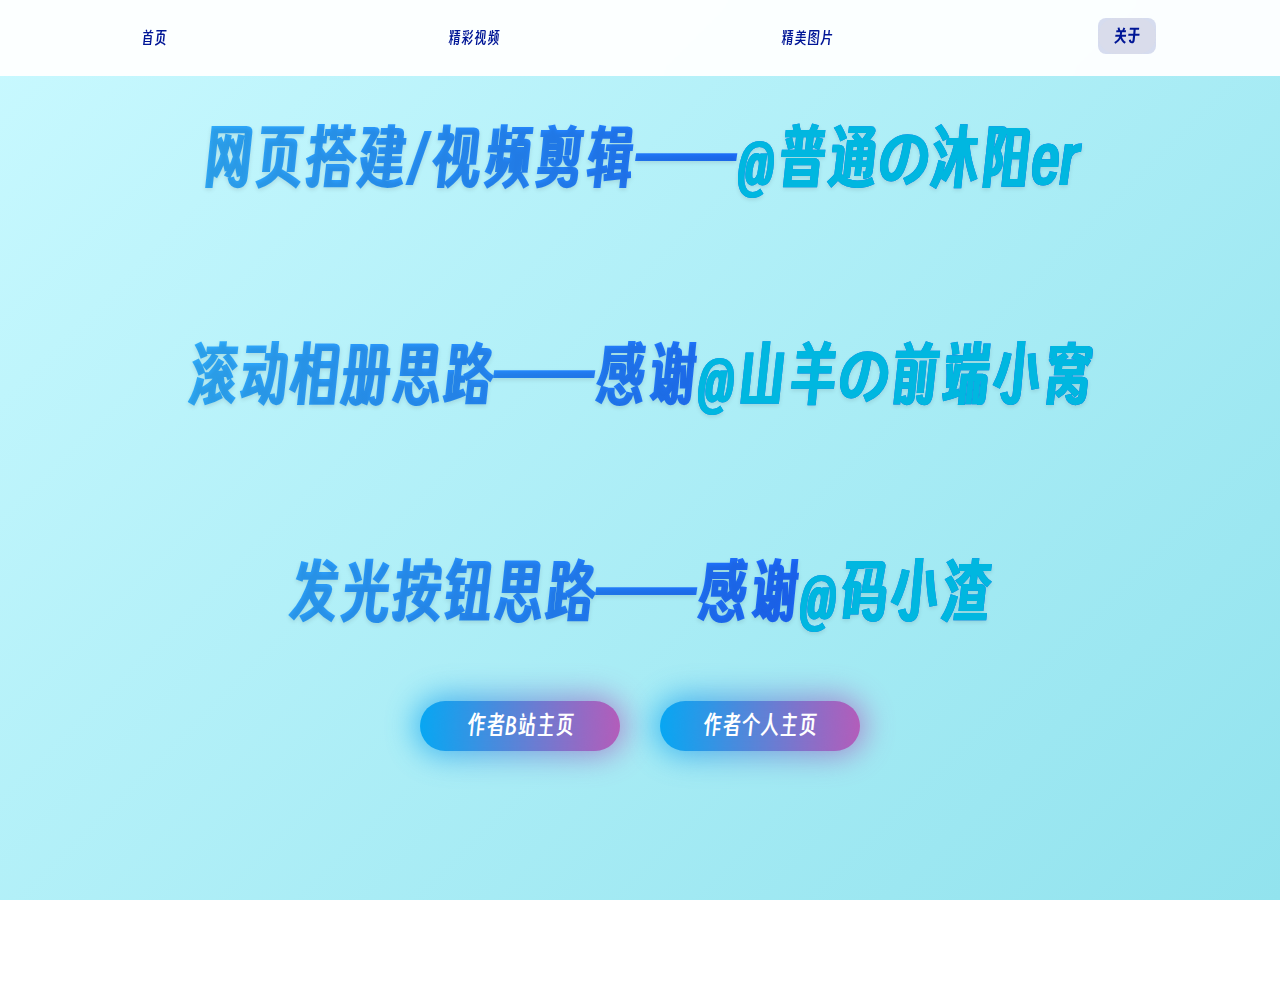
<file: about.html>
<!DOCTYPE html>
<html>
<head>
    <meta charset="UTF-8" />
    <meta name="viewport" content="width=device-width, initial-scale=1.0">
    <title>六年六班黄山行 · 关于</title>
    <link rel="stylesheet" href="style.css">

</head>
<body>
    <!-- 顶部菜单栏 -->
    <nav class="navbar">
        <a class="nav-item" href="index.html">首页</a>
        <a class="nav-item" href="video.html">精彩视频</a>
        <a class="nav-item" href="photos.html">精美图片</a>
        <a class="nav-item" href="about.html">关于</a>
    </nav>

    <!-- 主标题 -->
    <h1 class="main-title">网页搭建/视频剪辑——<a href="https://chinadragon123.github.io" class="link">@普通の沐阳er</a></h1>
    <h1 class="main-title">滚动相册思路——感谢<a href="https://space.bilibili.com/266664645" class="link">@山羊の前端小窝</a></h1>
    <h1 class="main-title">发光按钮思路——感谢<a href="https://space.bilibili.com/546914255" class="link">@码小渣</a></h1>

    <!-- 按钮 -->
     <div class="button-container">
        <a href="https://space.bilibili.com/698468026" class="button">作者B站主页</a>
        <a href="https://chinadragon123.github.io" class="button">作者个人主页</a>
    </div>

    <div id="landscapeTip" class="landscape-tip">
        建议使用横屏浏览以获得最佳体验
        <span class="close-tip">✖</span>
    </div>

    <script src="script.js"></script>
</body>
</html>
</file>
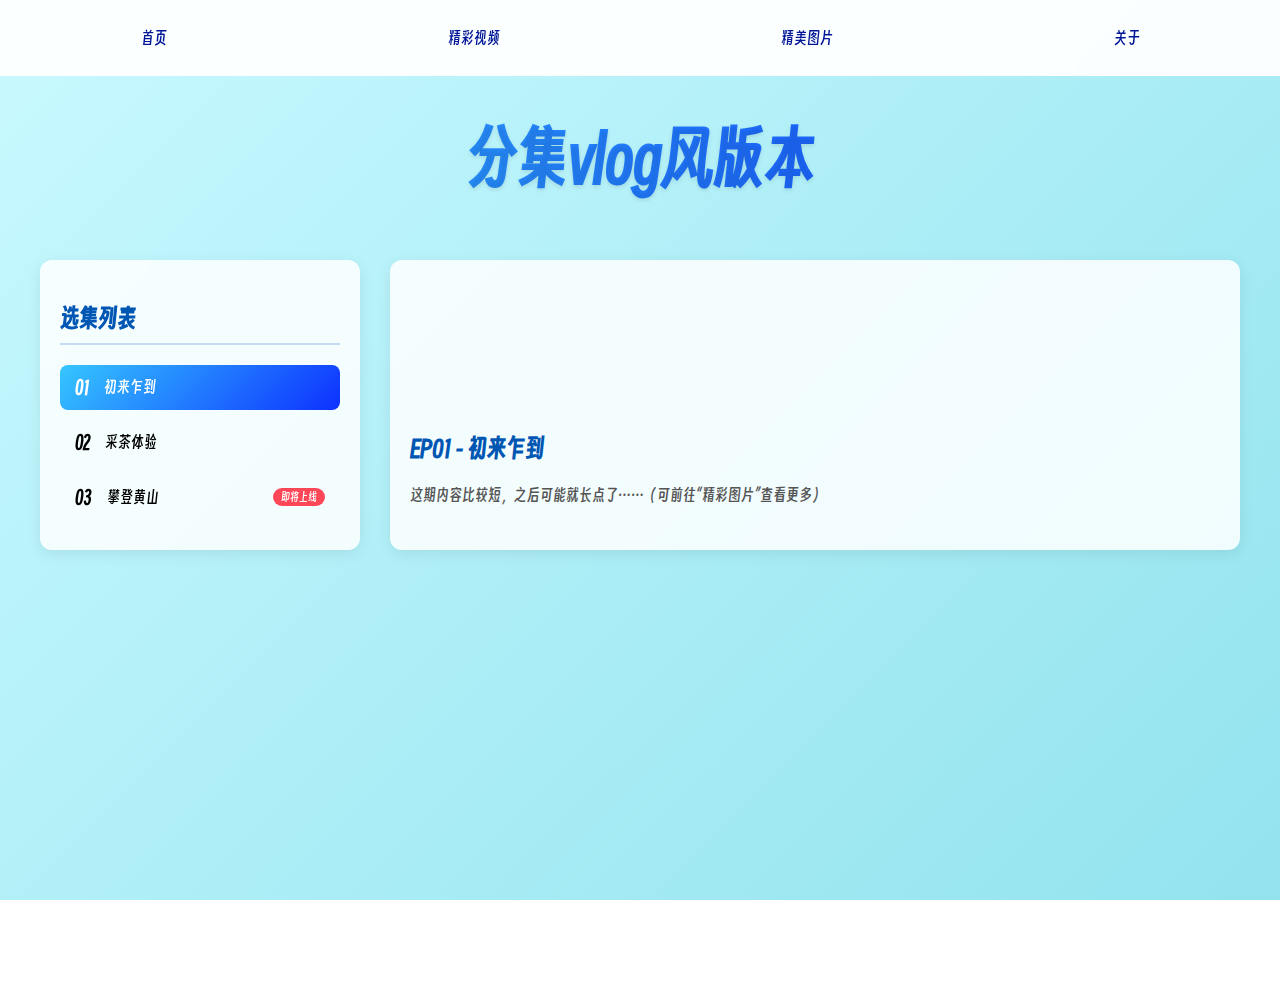
<file: video1.html>
<!DOCTYPE html>
<html>
<head>
    <meta charset="UTF-8" />
    <meta name="viewport" content="width=device-width, initial-scale=1.0">
    <title>六年六班黄山行 · 精彩视频</title>
    <link rel="stylesheet" href="style.css">

</head>
<body>
    <!-- 顶部菜单栏 -->
    <nav class="navbar">
        <a class="nav-item" href="index.html">首页</a>
        <a class="nav-item" href="video.html">精彩视频</a>
        <a class="nav-item" href="photos.html">精美图片</a>
        <a class="nav-item" href="about.html">关于</a>
    </nav>

    <!-- 主标题 -->
    <h1 class="main-title">分集vlog风版本</h1>

    <div id="landscapeTip" class="landscape-tip">
        建议使用横屏浏览以获得最佳体验
        <span class="close-tip">✖</span>
    </div>

    <!-- 视频播放区 -->
    <div class="video-container">
        <!-- 选集侧边栏 -->
        <div class="episode-sidebar">
            <h3 class="sidebar-title">选集列表</h3>
            <ul class="episode-list">
                <li class="episode-item active">
                    <span class="episode-number">01</span>
                    <span class="episode-title">初来乍到</span>
                </li>
                <li class="episode-item">
                    <span class="episode-number">02</span>
                    <span class="episode-title">采茶体验</span>
                </li>
                <li class="episode-item">
                    <span class="episode-number">03</span>
                    <span class="episode-title">攀登黄山</span>
                    <span class="badge">即将上线</span>
                </li>
            </ul>
        </div>
        
        <!-- 视频播放器 -->
        <div class="video-player">
            <iframe src="//player.bilibili.com/player.html?bvid=BV1cfgSzpEvA&page=1"
                scrolling="no"
                border="0"
                frameborder="no"
                framespacing="0"
                allowfullscreen="true"
                class="bilibili-video">
            </iframe>

            <div class="video-info">
                <h2 class="video-title">EP01 - 初来乍到</h2>
                <p class="video-desc">这期内容比较短，之后可能就长点了……（可前往“精彩图片”查看更多）</p>
            </div>
        </div>
    </div>

    <script src="script.js"></script>
</body>
</html>
</file>
<file: style.css>
@font-face {
  font-family: '得意黑 斜体';
  src: url('SmileySans-Oblique.woff2') format('woff2'),
       url('SmileySans-Oblique.woff') format('woff');
  font-weight: normal;
  font-style: normal;
  font-display: swap;
}

body {
  animation: fadeIn 1s ease-in;
  margin: 0;
  background: linear-gradient(135deg, #c9f9ff, #92e3ee);
  background-size: cover;
  background-attachment: fixed;
  min-height: 100vh;
  font-family: 
    '得意黑 斜体',     /* 首选字体 */
    'PingFang SC',      /* 苹果设备 */
    'Microsoft YaHei',  /* Windows */
    'Hiragino Sans GB', /* 日文设备 */
    sans-serif;         /* 通用无衬线字体 */
  /* 其他样式保持不变 */
}

/* 顶部菜单栏 */
.navbar {
  display: flex;
  justify-content: space-around;
  padding: 20px 0;
  background: rgba(255, 255, 255, 0.8);
  backdrop-filter: blur(10px);
  position: fixed;
  width: 100%;
  top: 0;
  z-index: 100;
  transition: all 0.3s ease;
}

.navbar:hover {
  background: rgba(255, 255, 255, 0.95);
}

.nav-item {
  text-decoration: none; /* 移除a标签下划线 */
  color: #001696;
  font-weight: 500;
  cursor: pointer;
  transition: all 0.3s ease;
  padding: 8px 16px;
  border-radius: 8px;
  position: relative;
  overflow: hidden;
  display: inline-block; /* 保持原有布局 */
}

.nav-item::before {
  content: '';
  position: absolute;
  top: 0;
  left: 0;
  right: 0;
  bottom: 0;
  background: rgba(221, 221, 221, 0.4);
  backdrop-filter: blur(20px);
  border-radius: 30px;
  z-index: -1;
  opacity: 0;
  transition: opacity 0.3s ease;
}

.nav-item:hover::before {
  opacity: 1;
}

.nav-item:hover {
  color: #00054d;
  transform: translateY(-3px);
}

/* 标题样式 */
.main-title {
  margin-top: 100px;
  text-align: center;
  font-size: 4rem;
  background: linear-gradient(to right, #36c6ff, #0d31ff);
  -webkit-background-clip: text;
  background-clip: text;
  color: transparent;
  padding: 20px;
  text-shadow: 0 2px 4px rgba(0, 0, 0, 0.1);
}

/* 更醒目的高亮效果 */
.navbar a.active {
  background: rgba(0, 22, 150, 0.15);
  font-weight: 600;
  transform: translateY(-2px);
}

.navbar a.active::before {
  opacity: 0.5 !important;
}


/* 添加响应式设计 */
@media (max-width: 768px) {
  body {
    background: linear-gradient(135deg, #e0f7fa, #b2ebf2);
  }
  
  .navbar {
    padding: 15px 0;
    flex-wrap: wrap;
  }
  
  .nav-item {
    padding: 8px 12px;
    font-size: 0.9rem;
  }
  
  .main-title {
    margin-top: 80px;
    font-size: 2.5rem;
    padding: 15px;
  }
}

/* a标签样式 */
.button-container {
  display: flex;
  justify-content: center;
  gap: 40px;
  margin-top: 50px;
  position: relative;
  z-index: 1;
}

/* 修改a标签样式 */
.button {
  text-decoration: none;
  font-size: 24px;
  background: linear-gradient(90deg, #03a9f4, #f441a5, #ffeb3b, #03a9f4);
  background-size: 400%;
  width: 200px;
  height: 50px;
  line-height: 50px;
  text-align: center;
  color: #fff;
  border-radius: 50px;
  position: relative;
  transition: all 0.3s ease;
  overflow: visible;
  z-index: 1;
  animation: none; /* 初始状态无动画 */
}

/* 发光效果 */
.button::before {
  content: "";
  position: absolute;
  left: -5px;
  right: -5px;
  top: -5px;
  bottom: -5px;
  background: linear-gradient(90deg, #03a9f4, #f441a5, #ffeb3b, #03a9f4);
  background-size: 400%;
  border-radius: 50px;
  filter: blur(15px);
  z-index: -1;
  opacity: 0.7;
  transition: all 0.3s ease;
  animation: none; /* 初始状态无动画 */
}

/* 悬停时同时启动两个动画 */
.button:hover {
  animation: sun 8s infinite;
  transform: translateY(-3px);
}

.button:hover::before {
  animation: sun 8s infinite;
  opacity: 0.9;
  filter: blur(20px);
}

/* 关键帧动画 */
@keyframes sun {
  0% {
    background-position: 0% 0;
  }
  100% {
    background-position: -400% 0;
  }
}

/* 响应式调整 */
@media (max-width: 768px) {
  .button-container {
    flex-direction: column;
    align-items: center;
    gap: 20px;
  }
  
  .button {
    width: 180px;
    font-size: 20px;
  }
  
  .button::before {
    filter: blur(12px);
  }
}

/* 关于页面样式 */
.link {
  text-decoration: none;
  color: #00b7e0;
}

/* 横屏提示 */
.landscape-tip {
    display: none; /* 默认隐藏 */
    position: fixed;
    bottom: 0;
    left: 0;
    right: 0;
    background: rgba(0, 22, 150, 0.9);
    color: white;
    text-align: center;
    padding: 12px;
    z-index: 1000;
    font-size: 1rem;
    box-shadow: 0 -2px 5px rgba(0,0,0,0.2);
    border-top: 2px solid rgba(255,255,255,0.2); /* 顶部边框 */
}

@media (max-width: 768px) and (orientation: portrait) {
    .landscape-tip {
        display: block;
    }
}

/* 添加动画效果 */
@keyframes pulse {
    0% { background-color: rgba(0, 22, 150, 0.9); }
    50% { background-color: rgba(0, 80, 200, 0.9); }
    100% { background-color: rgba(0, 22, 150, 0.9); }
}

.landscape-tip {
    animation: pulse 2s infinite;
    font-weight: bold;
}

/* 提示关闭按钮 */
.close-tip {
    position: absolute;
    right: 15px;
    cursor: pointer;
    font-size: 1.2rem;
    bottom: 10px;
}

.close-tip:hover {
    opacity: 0.8;
}

/* 视频播放页面样式 */
.video-container {
    display: flex;
    max-width: 1200px;
    margin: 30px auto;
    gap: 30px;
    padding: 0 20px;
}

.episode-sidebar {
    flex: 0 0 280px;
    background: rgba(255, 255, 255, 0.85);
    border-radius: 12px;
    padding: 20px;
    box-shadow: 0 4px 15px rgba(0, 0, 0, 0.08);
    backdrop-filter: blur(10px);
    height: fit-content;
}

.sidebar-title {
    color: #0056b3;
    font-size: 1.5rem;
    margin-bottom: 20px;
    padding-bottom: 10px;
    border-bottom: 2px solid rgba(0, 86, 179, 0.2);
}

.episode-list {
    list-style: none;
    padding: 0;
    margin: 0;
}

.episode-item {
    padding: 12px 15px;
    margin-bottom: 10px;
    border-radius: 8px;
    cursor: pointer;
    transition: all 0.3s ease;
    display: flex;
    align-items: center;
    position: relative;
}

.episode-item:hover {
    background: rgba(0, 150, 255, 0.1);
}

.episode-item.active {
    background: linear-gradient(135deg, #36c6ff, #0d31ff);
    color: white;
}

.episode-number {
    font-weight: bold;
    margin-right: 15px;
    font-size: 1.1rem;
}

.episode-title {
    flex: 1;
}

.badge {
    background: #ff4757;
    color: white;
    font-size: 0.7rem;
    padding: 2px 8px;
    border-radius: 10px;
    margin-left: 10px;
}

.video-player {
    flex: 1;
    background: rgba(255, 255, 255, 0.85);
    border-radius: 12px;
    overflow: hidden;
    box-shadow: 0 4px 15px rgba(0, 0, 0, 0.08);
}

video {
    width: 100%;
    display: block;
    border-radius: 12px 12px 0 0;
}

.video-info {
    padding: 20px;
}

.video-title {
    color: #0056b3;
    margin-top: 0;
}

.video-desc {
    color: #555;
    line-height: 1.6;
}

/* 响应式设计 */
@media (max-width: 768px) {
    .video-container {
        flex-direction: column;
    }
    
    .episode-sidebar {
        width: 100%;
        margin-bottom: 20px;
    }
    
    .main-title {
        margin-top: 80px;
    }
}

/* 夏日活力主题色 */
:root {
    --summer-blue: #36c6ff;
    --summer-dark-blue: #0d31ff;
    --summer-orange: #ff7b25;
    --summer-yellow: #ffcc00;
}

.episode-item.coming-soon {
    opacity: 0.6;
    cursor: not-allowed;
}

.badge {
    background: #ff4757;
    color: white;
    font-size: 0.7rem;
    padding: 2px 8px;
    border-radius: 10px;
    margin-left: 10px;
}
</file>
